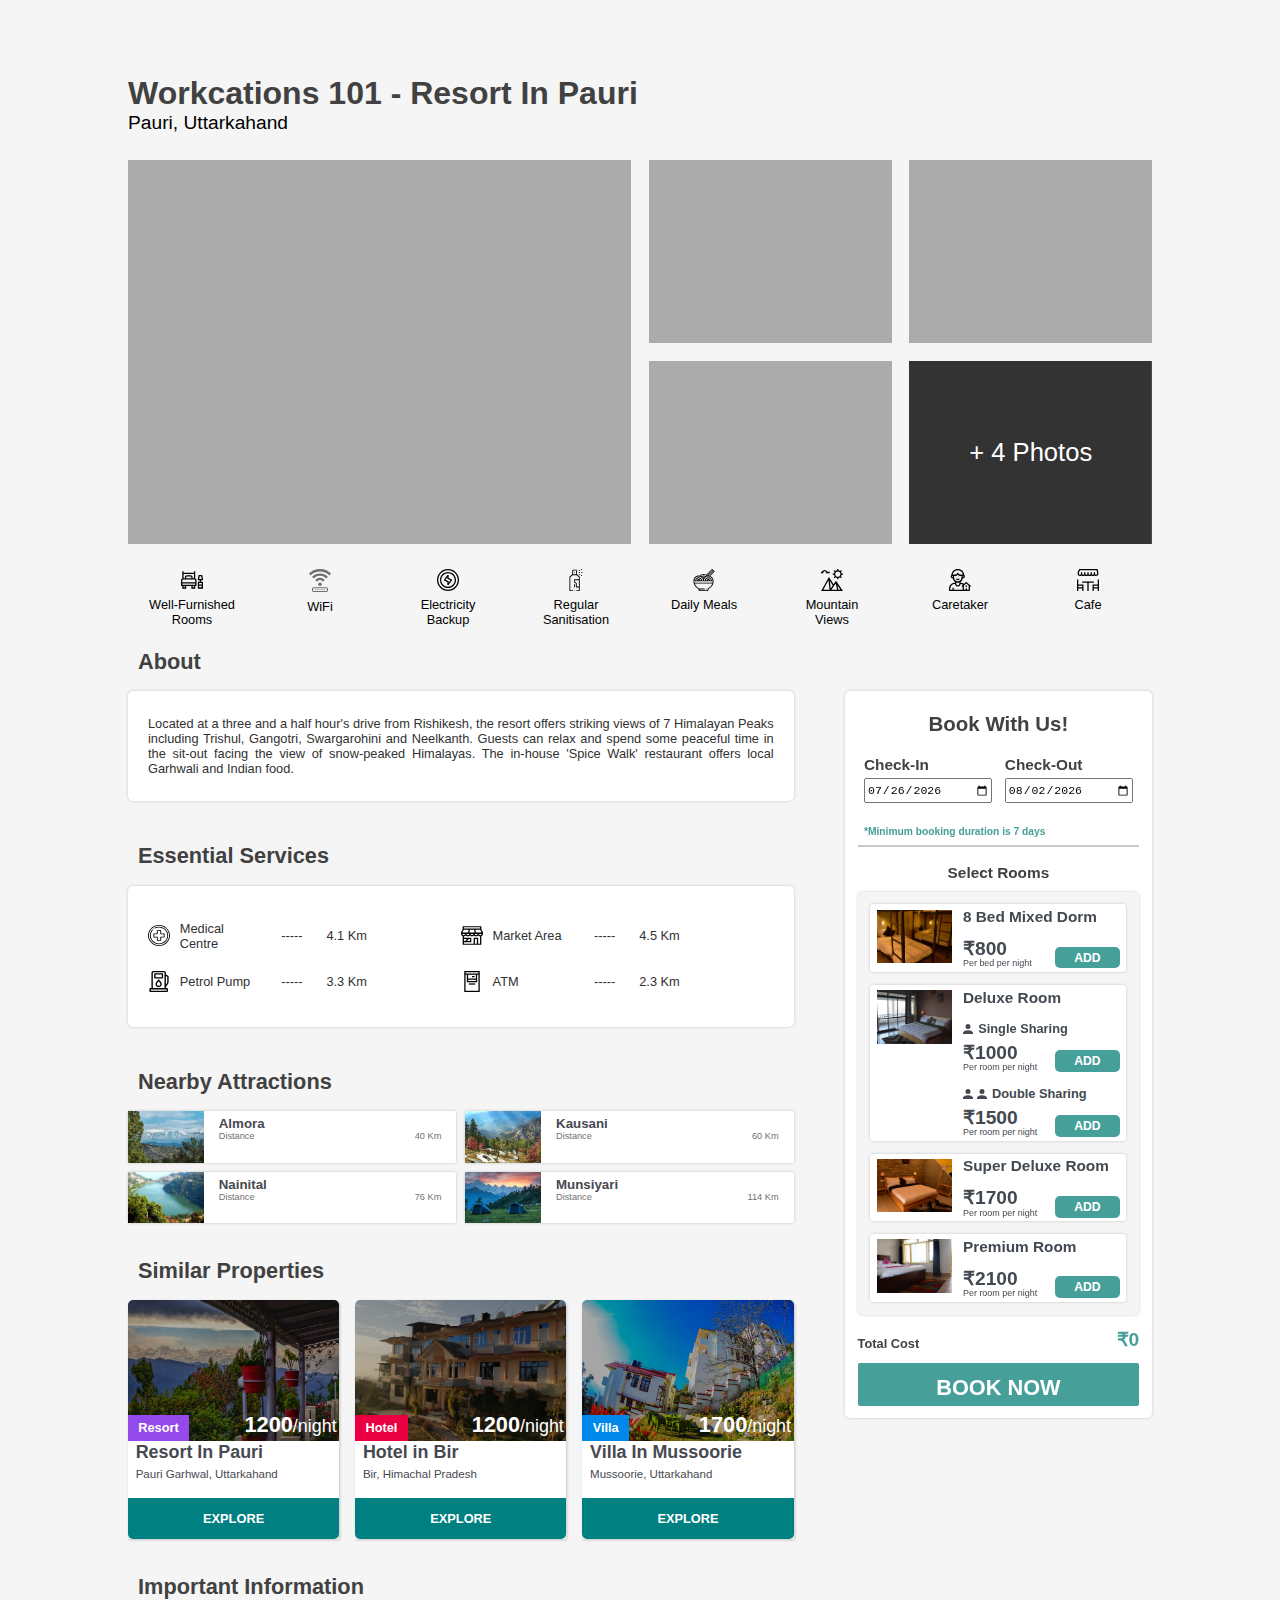
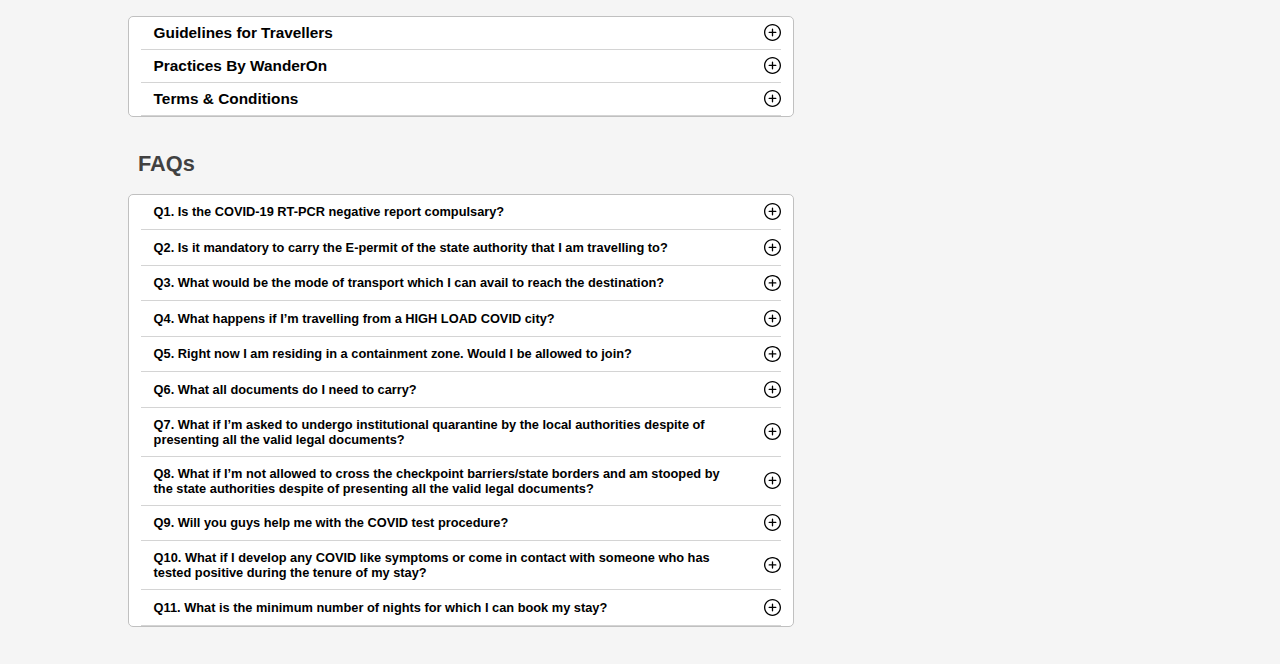
<file: W102.html>
<html lang="en">
<head>
    <meta charset="UTF-8">
    <meta name="viewport" content="width=device-width, initial-scale=1.0">
    <title>Resort in Pauri - Workcations 101</title>
    <link rel="stylesheet" media="screen and (min-width: 900px)" href="W101-desktop.css">
    <link rel="stylesheet" media="screen and (max-width: 900px)" href="W101-mobile.css">
    <script src="W101.js" async></script>
</head>
<body>
    <div class="slideshow-main-container" style="display: none;">
        <div class="slideshow-top-container">
            <div class="cross-box">
                <img src="cross.svg" alt="">
            </div>
            <div class="slideshow-top">
                <span class="slideshow heading">Pictures</span>
                <span class="heading2">Workcations 101 - Resort in Pauri</span>
            </div>
        </div>
        <div class="slideshow-container">
            <div class="slideshow-image" style="background-image: url(&quot;https://www.wanderon.in/workcations/rudra-himalayan-retreat/surrounding-view.jpg&quot;);"></div>
            <div class="slideshow-image" style="background-image: url(&quot;https://www.wanderon.in/workcations/rudra-himalayan-retreat/balcony-view.jpg&quot;);"></div>
            <div class="slideshow-image" style="background-image: url(&quot;https://www.wanderon.in/workcations/rudra-himalayan-retreat/surroundings.jpg&quot;);"></div>
            <div class="slideshow-image" style="background-image: url(&quot;https://www.wanderon.in/workcations/rudra-himalayan-retreat/balcony.jpg&quot;);"></div>
            <div class="slideshow-image" style="background-image: url(&quot;https://www.wanderon.in/workcations/rudra-himalayan-retreat/deluxe-bedroom.jpg&quot;);"></div>
            <div class="slideshow-image" style="background-image: url(&quot;https://www.wanderon.in/workcations/rudra-himalayan-retreat/surrounding-view.jpg&quot;);"></div>
            <div class="slideshow-image" style="background-image: url(&quot;https://www.wanderon.in/workcations/rudra-himalayan-retreat/balcony-view.jpg&quot;);"></div>
            <div class="slideshow-image" style="background-image: url(&quot;https://www.wanderon.in/workcations/rudra-himalayan-retreat/surroundings.jpg&quot;);"></div>
            <div class="slideshow-image" style="background-image: url(&quot;https://www.wanderon.in/workcations/rudra-himalayan-retreat/balcony.jpg&quot;);"></div>
            <div class="slideshow-image" style="background-image: url(&quot;https://www.wanderon.in/workcations/rudra-himalayan-retreat/deluxe-bedroom.jpg&quot;);"></div>
        </div>
    </div>
    <div class="page-container">
        <div class="page-wrapper">
            <div class="page-top-container">
                <div class="inclusions-container">
                    <div class="inclusions-object">
                        <img class="inc-img" src="bed.svg" alt="">
                        <span class="inclusion">Well-Furnished</span>
                        <span class="inclusion">Rooms</span>
                    </div>
                    <div class="inclusions-object">
                        <img class="inc-img" src="wifi.svg" alt="">
                        <span class="inclusion">WiFi</span>
                    </div>
                    <div class="inclusions-object">
                        <img class="inc-img" src="thunder.svg" alt="">
                        <span class="inclusion">Electricity</span>
                        <span class="inclusion">Backup</span>
                    </div>
                    <div class="inclusions-object">
                        <img class="inc-img" src="spray-bottle.svg" alt="">
                        <span class="inclusion">Regular</span>
                        <span class="inclusion">Sanitisation</span>
                    </div>
                    <div class="inclusions-object">
                        <img class="inc-img" src="bowl.svg" alt="">
                        <span class="inclusion">Daily Meals</span>
                    </div>
                    <div class="inclusions-object">
                        <img class="inc-img" src="architecture-and-city.svg" alt="">
                        <span class="inclusion">Mountain</span>
                        <span class="inclusion">Views</span>
                    </div>
                    <div class="inclusions-object">
                        <img class="inc-img" src="owner.svg" alt="">
                        <span class="inclusion">Caretaker</span>
                    </div>
                    <div class="inclusions-object">
                        <img class="inc-img" src="table.svg" alt="">
                        <span class="inclusion">Cafe</span>
                    </div>
                    <div class="inclusions-object">
                        <img class="inc-img" src="valentines-day.svg" alt="">
                        <span class="inclusion">Bar</span>
                    </div>
                    <div class="inclusions-object">
                        <img class="inc-img" src="car-parking.svg" alt="">
                        <span class="inclusion">Parking</span>
                    </div>
                    <div class="inclusions-object">
                        <img class="inc-img" src="reservation.svg" alt="">
                        <span class="inclusion">Room</span>
                        <span class="inclusion">Service</span>
                    </div>
                    <div class="inclusions-object">
                        <img class="inc-img" src="balcony.svg" alt="">
                        <span class="inclusion">Balcony/</span>
                        <span class="inclusion">Terrace</span>
                    </div>
                    <div class="inclusions-object">
                        <img class="inc-img" src="camping.svg" alt="">
                        <span class="inclusion">Bonfire</span>
                        <span class="inclusion">(On Request)</span>
                    </div>
                </div>    
                <div class="gallery-container">
                        <div class="image-wrapper">
                            <div class="main-image"
                                style="background-image: url(&quot;https://www.wanderon.in/workcations/rudra-himalayan-retreat/surrounding-view.jpg&quot;);">
                            </div>
                        </div>
                        <div class="image-wrapper">
                            <div class="main-image"
                                style="background-image: url(&quot;https://www.wanderon.in/workcations/rudra-himalayan-retreat/balcony-view.jpg&quot;);">
                            </div>
                        </div>
                        <div class="image-wrapper">
                            <div class="main-image"
                                style="background-image: url(&quot;https://www.wanderon.in/workcations/rudra-himalayan-retreat/surroundings.jpg&quot;);">
                            </div>
                        </div>
                        <div class="image-wrapper">
                            <div class="main-image"
                                style="background-image: url(&quot;https://www.wanderon.in/workcations/rudra-himalayan-retreat/balcony.jpg&quot;);">
                            </div>
                        </div>
                        <div class="image-wrapper">
                            <div class="main-image"
                                style="background-image: linear-gradient(to right, rgba(0, 0, 0, 0.7), rgba(0, 0, 0, 0.7)), url(&quot;https://www.wanderon.in/workcations/rudra-himalayan-retreat/deluxe-bedroom.jpg&quot;);">
                                + 4 Photos</div>
                        </div>
                </div>
                <div class="page-heading">
                    <div class="property-name-container">
                        <h1 class="property-name">Workcations 101 - Resort in Pauri</h1>
                        <div class="property-location">Pauri, Uttarkahand</div>
                    </div>
                    <!--<div class="label">
                        <span class="hostel">Hostel</span>
                    </div>-->
                </div>
            </div>
            <div class="page-bottom-container">
                <div class="property-details">
                    <div class="section-content about">
                        <h2 class="heading">About</h2>
                        <div class="content">
                            <p>Located at a three and a half hour's drive from Rishikesh, the resort offers striking views of 7 Himalayan Peaks including Trishul, Gangotri, Swargarohini and Neelkanth. Guests can relax and spend some peaceful time in the sit-out facing the view of snow-peaked Himalayas. The in-house 'Spice Walk' restaurant offers local Garhwali and Indian food.</p>
                        </div>
                    </div>
                    <div class="section-content about">
                        <h2 class="heading">Essential Services</h2>
                        <div class="content">
                            <div class="essentials-container">
                                <div class="essentials-content">
                                    <span class="grid-content width50"><img src="medical.svg" alt="Medical Centre">Medical Centre</span>
                                    <p>-----</p>
                                    <p>4.1 Km</p>
                                </div>
                                <div class="essentials-content">
                                    <span class="grid-content width50"><img src="shop.svg" alt="Market Area">Market Area</span>
                                    <p>-----</p>
                                    <p>4.5 Km</p>
                                </div>    
                                <div class="essentials-content">
                                    <span class="grid-content width50"><img src="fuel.svg" alt="Petrol Pump">Petrol Pump</span>
                                    <p>-----</p>
                                    <p>3.3 Km</p>
                                </div>    
                                <div class="essentials-content">
                                    <span class="grid-content width50"><img src="atm.svg" alt="ATM">ATM</span>
                                    <p>-----</p>
                                    <p>2.3 Km</p>
                                </div>        
                            </div>
                        </div>
                    </div>
                    <div class="section-content">
                        <h2 class="heading">Nearby Attractions</h2>
                        <div class="nearby-container">
                            <div class="nearby-items">
                                <div class="nearby-image" style="background-image: url(almora.jpg);"></div>
                                <div class="nearby-text">
                                    <span class="nearby-name">Almora</span>
                                    <div class="nearby-distance">
                                        <p>Distance</p>
                                        <p>40 Km</p>
                                    </div>
                                </div>
                            </div>
                            <div class="nearby-items">
                                <div class="nearby-image" style="background-image: url(kausani.jpeg);"></div>
                                <div class="nearby-text">
                                    <span class="nearby-name">Kausani</span>
                                    <div class="nearby-distance">
                                        <p>Distance</p>
                                        <p>60 Km</p>
                                    </div>
                                </div>
                            </div>
                            <div class="nearby-items">
                                <div class="nearby-image" style="background-image: url(nainital.jpg);"></div>
                                <div class="nearby-text">
                                    <span class="nearby-name">Nainital</span>
                                    <div class="nearby-distance">
                                        <p>Distance</p>
                                        <p>76 Km</p>
                                    </div>
                                </div>
                            </div>
                            <div class="nearby-items">
                                <div class="nearby-image" style="background-image: url(munsiyari.jpg);"></div>
                                <div class="nearby-text">
                                    <span class="nearby-name">Munsiyari</span>
                                    <div class="nearby-distance">
                                        <p>Distance</p>
                                        <p>114 Km</p>
                                    </div>
                                </div>
                            </div>
                        </div>
                    </div>
                    <div class="section-content">                  
                        <h2 class="heading">Similar Properties</h2>
                        <div class="carousel-container">
                            <div class="carousel-wrapper">
                                <div class="carousel-object">
                                    <div class="carousel-object-img" style="background-image: url(MumukshuResorts-Property2.jpg);">
                                        <div class="opacity">
                                            <span class="carousel-tag resort">Resort</span>
                                            <span class="carousel-price">1200<span class="night">/night</span></span>
                                        </div>
                                    </div>
                                    <div class="carousel-object-Details">
                                        <span class="carousel-name">Resort In Pauri</span>
                                        <span class="carousel-location">Pauri Garhwal, Uttarkahand</span>
                                    </div>
                                    <div class="carousel-btn">
                                        <span>EXPLORE</span>
                                    </div>
                                </div>
                            </div>
                            <div class="carousel-wrapper">
                                <div class="carousel-object">
                                    <div class="carousel-object-img" style="background-image: url(HotelSkyDiver-Property7.jpg);">
                                        <div class="opacity">
                                            <span class="carousel-tag hotel">Hotel</span>
                                            <span class="carousel-price">1200<span class="night">/night</span></span>
                                        </div>
                                    </div>
                                    <div class="carousel-object-Details">
                                        <span class="carousel-name">Hotel in Bir</span>
                                        <span class="carousel-location">Bir, Himachal Pradesh</span>
                                    </div>
                                    <div class="carousel-btn">
                                        <span>EXPLORE</span>
                                    </div>
                                </div>
                            </div>
                            <div class="carousel-wrapper">
                                <div class="carousel-object">
                                    <div class="carousel-object-img" style="background-image: url(AHouseInTheHills-Property13.jpg);">
                                        <div class="opacity">
                                            <span class="carousel-tag villa">Villa</span>
                                            <span class="carousel-price">1700<span class="night">/night</span></span>
                                        </div>
                                    </div>
                                    <div class="carousel-object-Details">
                                        <span class="carousel-name">Villa In Mussoorie</span>
                                        <span class="carousel-location">Mussoorie, Uttarkahand</span>
                                    </div>
                                    <div class="carousel-btn">
                                        <span>EXPLORE</span>
                                    </div>
                                </div>
                            </div>
                        </div>
                    </div>
                    <div class="section-content">
                        <h2 class="heading">Important Information</h2>
                        <div class="info-container">
                            <div class="info-object">
                                <div class="section info-head">
                                    <span class="info-name">Guidelines for Travellers</span>
                                    <img class="info-arrow open open-info" src="plus.svg" alt="" style="display: block;">
                                    <img class="info-arrow close close-info" src="minus.svg" alt="" style="display: none;">
                                </div>
                                <div class="info-details" style="font-size: 0vw; transition-property: height; height: 0em;" id="15em">
                                    <p>1. Mandatory to carry ICMR approved COVID-19 RT-PCR negative report.</p>
                                    <p>2. Carry the hard copy of E-permit of the concerned state to which you are travelling.</p>
                                    <p>3. You would be asked to undergo 14-days quarantine period in hotel room on your arrival.</p>
                                    <p>4. Carry a valid Govt Id along with your address proof( Passport, Aadhar card, Driving Liscence, Voter ID or any other valid ID).</p>
                                    <p>5. Download Aarogya Setu application on your mobile device.</p>
                                    <p>6. Carry hand sanitizer, N-95 mask and hand gloves.</p>
                                    <p>7. We recommend you to travel with a PPE kit.</p>
                                </div>
                            </div>
                            <div class="info-object">
                                <div class="section info-head">
                                    <span class="info-name">Practices By WanderOn</span>
                                    <img class="info-arrow open open-info" src="plus.svg" alt="" style="display: block;">
                                    <img class="info-arrow close close-info" src="minus.svg" alt="" style="display: none;">
                                </div>
                                <div class="info-details" style="font-size: 0vw; transition-property: height; height: 0em;" id="15em">
                                    <p>1. All the properties would be following the SOPs and guidelines as dictated by WHO to ensure a safe and hygienic stay.</p>
                                    <p>2. Contactless Check-In.</p>
                                    <p>3. Regular sanitization of the property covering all the touch-points and common areas.</p>
                                    <p>4. Your room/dorm would be sanitized twice a week.</p>
                                    <p>5. During the set period of quarantine, food would be served inside your room in disposables/personal utensils.</p>
                                    <p>6. As you won’t be allowed to step out of the property premises during the quarantine period, all your requirements would be assisted by the team.</p>
                                </div>
                            </div>
                            <div class="info-object">
                                <div class="section info-head">
                                    <span class="info-name">Terms & Conditions</span>
                                    <img class="info-arrow open open-info" src="plus.svg" alt="" style="display: block;">
                                    <img class="info-arrow close close-info" src="minus.svg" alt="" style="display: none;">
                                </div>
                                <div class="info-details" style="font-size: 0vw; transition-property: height; height: 0em;" id="15em">
                                    <p>1. We expect you to strictly adhere to the above guidelines for your own safety and for the safety of others.</p>
                                    <p>2. Submission of fake COVID-19 RT-PCR negative report or fake E-permit might result in legal action being taken under the NATIONAL DISASTER MANAGEMENT ACT and the company won’t bear any responsibility for the same.</p>
                                    <p>3. Please follow this link to check out all the authorised ICMR approved private and government labs in Delhi-NCR.</p>
                                </div>
                            </div>
                        </div>
                    </div>
                    <div class="section-content">
                        <h2 class="heading">FAQs</h2>
                        <div class="info-container">
                            <div class="info-object">
                                <div class="section faq-head">
                                    <span class="info-name">Q1. Is the COVID-19 RT-PCR negative report compulsary?</span>
                                    <img class="info-arrow open open-faq" src="plus.svg" alt="" style="display: block;">
                                    <img class="info-arrow close close-faq" src="minus.svg" alt="" style="display: none;">
                                </div>
                                <div class="info-details" style="font-size: 0vw; transition-property: height; height: 0em;" id="4em">
                                    <p>Yes, it is mandatory to carry a hard copy of negative COVID-19 RT-PCR test report, tested within 72hrs for crossing the state borders.</p>
                                </div>
                            </div>
                            <div class="info-object">
                                <div class="section faq-head">
                                    <span class="info-name">Q2. Is it mandatory to carry the E-permit of the state authority that I am travelling to?</span>
                                    <img class="info-arrow open open-faq" src="plus.svg" alt="" style="display: block;">
                                    <img class="info-arrow close close-faq" src="minus.svg" alt="" style="display: none;">
                                </div>
                                <div class="info-details" style="font-size: 0vw; transition-property: height; height: 0em;" id="5em">
                                    <p>Yes, it is absolutely necessary that you carry the approved E-permit of the state authority that you are travelling to.</p>
                                </div>
                            </div>
                            <div class="info-object">
                                <div class="section faq-head">
                                    <span class="info-name">Q3. What would be the mode of transport which I can avail to reach the destination?</span>
                                    <img class="info-arrow open open-faq" src="plus.svg" alt="" style="display: block;">
                                    <img class="info-arrow close close-faq" src="minus.svg" alt="" style="display: none;">
                                </div>
                                <div class="info-details" style="font-size: 0vw; transition-property: height; height: 0em;" id="5em">
                                    <p>It would be highly recommended that you come by your own vehicle. However, we can assist you with a fully sanitised taxi service from the desired pick-up point to the property location and back.</p>
                                </div>
                            </div>
                            <div class="info-object">
                                <div class="section faq-head">
                                    <span class="info-name">Q4. What happens if I’m travelling from a HIGH LOAD COVID city?</span>
                                    <img class="info-arrow open open-faq" src="plus.svg" alt="" style="display: block;">
                                    <img class="info-arrow close close-faq" src="minus.svg" alt="" style="display: none;">
                                </div>
                                <div class="info-details" style="font-size: 0vw; transition-property: height; height: 0em;" id="5em">
                                    <p>Yes, you can surely travel under the proper guidelines as stated by the government. However, you may be asked to undergo institutional quarantine by the state authorities.</p>
                                </div>
                            </div>
                            <div class="info-object">
                                <div class="section faq-head">
                                    <span class="info-name">Q5. Right now I am residing in a containment zone. Would I be allowed to join?</span>
                                    <img class="info-arrow open open-faq" src="plus.svg" alt="" style="display: block;">
                                    <img class="info-arrow close close-faq" src="minus.svg" alt="" style="display: none;">
                                </div>
                                <div class="info-details" style="font-size: 0vw; transition-property: height; height: 0em;" id="4em">
                                    <p>No, if you’re currently based out of a containment zone, you won’t be allowed to onboard with us.</p>
                                </div>
                            </div>
                            <div class="info-object">
                                <div class="section faq-head">
                                    <span class="info-name">Q6. What all documents do I need to carry?</span>
                                    <img class="info-arrow open open-faq" src="plus.svg" alt="" style="display: block;">
                                    <img class="info-arrow close close-faq" src="minus.svg" alt="" style="display: none;">
                                </div>
                                <div class="info-details" style="font-size: 0vw; transition-property: height; height: 0em;" id="5em">
                                    <p>We insist you to carry hard copies of ICMR approved COVID RT-PCR negative test report, the E-permit pass for the state you’re travelling to, original address proof and govt. issued ID proof.</p>
                                </div>
                            </div>
                            <div class="info-object">
                                <div class="section faq-head">
                                    <span class="info-name">Q7. What if I’m asked to undergo institutional quarantine by the local authorities despite of presenting all the valid legal documents?</span>
                                    <img class="info-arrow open open-faq" src="plus.svg" alt="" style="display: block;">
                                    <img class="info-arrow close close-faq" src="minus.svg" alt="" style="display: none;">
                                </div>
                                <div class="info-details" style="font-size: 0vw; transition-property: height; height: 0em;" id="12em">
                                    <p>While coming to the destination, if you’re asked to undergo institutional quarantine and are only able to check in to the property post that, you’ll have two different choices as far as the booking is concerned:</p>
	                                <p>1. Get through the set period of institutional quarantine and only pay for the time period you actually spend in the property. The overall amount would be adjusted accordingly with no extra charges.</p>
	                                <p>2. You have the option of cancelling the booking and go back to your home address. In this scenario, full refund would be provided from our end.</p>
                                </div>
                            </div>
                            <div class="info-object">
                                <div class="section faq-head">
                                    <span class="info-name">Q8. What if I’m not allowed to cross the checkpoint barriers/state borders and am stooped by the state authorities despite of presenting all the valid legal documents?</span>
                                    <img class="info-arrow open open-faq" src="plus.svg" alt="" style="display: block;">
                                    <img class="info-arrow close close-faq" src="minus.svg" alt="" style="display: none;">
                                </div>
                                <div class="info-details" style="font-size: 0vw; transition-property: height; height: 0em;" id="5em">
                                    <p>If at all this situation arises, you’ll have to head back to your home address and full refund would be provided in this situation.</p>
                                </div>
                            </div>
                            <div class="info-object">
                                <div class="section faq-head">
                                    <span class="info-name">Q9. Will you guys help me with the COVID test procedure?</span>
                                    <img class="info-arrow open open-faq" src="plus.svg" alt="" style="display: block;">
                                    <img class="info-arrow close close-faq" src="minus.svg" alt="" style="display: none;">
                                </div>
                                <div class="info-details" style="font-size: 0vw; transition-property: height; height: 0em;" id="6em">
                                    <p>Though we highly recommend you to get prescription from your family doctor and then undergo the test, but in case you seek our assistance, we can help you to get the RT-PCR COVID test from an ICMR approved laboratory at a service fees of Rs. 300.</p>
                                </div>
                            </div>
                            <div class="info-object">
                                <div class="section faq-head">
                                    <span class="info-name">Q10. What if I develop any COVID like symptoms or come in contact with someone who has tested positive during the tenure of my stay?</span>
                                    <img class="info-arrow open open-faq" src="plus.svg" alt="" style="display: block;">
                                    <img class="info-arrow close close-faq" src="minus.svg" alt="" style="display: none;">
                                </div>
                                <div class="info-details" style="font-size: 0vw; transition-property: height; height: 0em;" id="10em">
                                    <p>We highly recommend you to get tested at the nearest COVID test lab and follow the government guidelines.</p>
                                    <p>If tested positive, you’ll have to undergo institutional quarantine and have to follow all the government regulations and guidelines.</p>
                                    <p>If tested negative, you can continue your stay at the property with a little more precautional measures.</p>
                                </div>
                            </div>
                            <div class="info-object">
                                <div class="section faq-head">
                                    <span class="info-name">Q11. What is the minimum number of nights for which I can book my stay?</span>
                                    <img class="info-arrow open open-faq" src="plus.svg" alt="" style="display: block;">
                                    <img class="info-arrow close close-faq" src="minus.svg" alt="" style="display: none;">
                                </div>
                                <div class="info-details" style="font-size: 0vw; transition-property: height; height: 0em;" id="6em">
                                    <p>We recommend you to book for more than 7 nights as a part of your accommodation with us. This is to minimise the overall influx of people entering and exiting state borders in short intervals.</p>
                                </div>
                            </div>
                        </div>
                    </div>
                </div>
                <div class="proeprty-rooms-container">
                    <div class="property-rooms">
                        <div class="property-flex-container">
                            <div class="property-rooms-top">
                                <h2 class="booking-head"> Book With Us!</h2>
                                <div class="cin-cout-container">
                                    <div class="cin-cout-wrapper">
                                        <label><span class="heading2">Check-In</span></label>
                                        <input type="date"  id="cinDate" required="Required" name="cinDate"/>
                                    </div>
                                    <div class="cin-cout-wrapper">
                                        <label><span class="heading2">Check-Out</span></label>
                                        <input type="date"  id="coutDate" required="Required" name="coutDate"/>
                                    </div>
                                </div>
                                <span class="min-stay">*Minimum booking duration is 7 days</span>
                                <div class="line"></div>
                            </div>    
                            <span class="heading2">Select Rooms</span>
                            <div class="rooms-container">
                                <div class="rooms-card">
                                    <div class="rooms-image" style="background-image: url(RudraHimalayanRetreat-DormRoom2.jpg);">
                                    </div>
                                    <div class="rooms-details">
                                        <span class="room-category ml">8 Bed Mixed Dorm</span>
                                        <div class="room-qty-container">
                                            <div class="room-price-container">
                                                <span class="room-price ml">₹800</span>
                                                <span class="pupn ml">Per bed per night</span>
                                            </div>
                                            <div class="room-qty">
                                                <div class="select-btn" style="display: flex;">
                                                    <span class="select-btn-object">ADD</span>
                                                </div>
                                                <div class="select1-btn" style="display: none;">
                                                    <div class="plusminus">
                                                        <div class="number-btn minus">
                                                            <span>&minus;</span>
                                                        </div>
                                                        <input class="productQty" type="number" id="productQty" value="0" min="1" max="10" readonly>
                                                        <div class="number-btn plus">
                                                            <span>&plus;</span>
                                                        </div>
                                                    </div>
                                                </div>
                                            </div> 
                                        </div>
                                    </div>
                                </div>
                                <div class="rooms-card">
                                    <div class="rooms-image" style="background-image: url(RudraHimalayanRetreat-DeluxeRoom4.jpg);">
                                    </div>
                                    <div class="rooms-details">
                                        <span class="room-category ml">Deluxe Room</span>
                                        <div class="room-subcategory">
                                            <div class="room-sharing ml"> 
                                                <img class="person-icon" src="person.svg">
                                                <span class="ml">Single Sharing</span>
                                            </div>
                                            <div class="room-qty-container">
                                                <div class="room-price-container">
                                                    <span class="room-price ml">₹1000</span>
                                                    <span class="pupn ml">Per room per night</span>
                                                </div>
                                                <div class="room-qty">
                                                    <div class="select-btn" style="display: flex;">
                                                        <span class="select-btn-object">ADD</span>
                                                    </div>
                                                    <div class="select1-btn" style="display: none;">
                                                        <div class="plusminus">
                                                            <div class="number-btn minus">
                                                                <span>&minus;</span>
                                                            </div>
                                                            <input class="productQty" type="number" id="productQty" value="0" min="1" max="10" readonly>
                                                            <div class="number-btn plus">
                                                                <span>&plus;</span>
                                                            </div>
                                                        </div>
                                                    </div>
                                                </div>
                                            </div>
                                        </div>
                                        <div class="room-subcategory">
                                            <div class="room-sharing ml"> 
                                                <img class="person-icon" src="person.svg" col>
                                                <span>&nbsp;</span>
                                                <img class="person-icon" src="person.svg">
                                                <span class="ml">Double Sharing</span>
                                            </div>
                                            <div class="room-qty-container">
                                                <div class="room-price-container">
                                                    <span class="room-price ml">₹1500</span>
                                                    <span class="pupn ml">Per room per night</span>
                                                </div>
                                                <div class="room-qty">
                                                    <div class="select-btn" style="display: flex;">
                                                        <span class="select-btn-object">ADD</span>
                                                    </div>
                                                    <div class="select1-btn" style="display: none;">
                                                        <div class="plusminus">
                                                            <div class="number-btn minus">
                                                                <span>&minus;</span>
                                                            </div>
                                                            <input class="productQty" type="number" id="productQty" value="0" min="1" max="10" readonly>
                                                            <div class="number-btn plus">
                                                                <span>&plus;</span>
                                                            </div>
                                                        </div>
                                                    </div>
                                                </div>
                                            </div>
                                        </div>
                                    </div>
                                </div>
                                <div class="rooms-card">
                                    <div class="rooms-image" style="background-image: url(RudraHimalayanRetreat-DeluxeRoom1.jpg);">
                                    </div>
                                    <div class="rooms-details">
                                        <span class="room-category ml">Super Deluxe Room</span>
                                        <div class="room-qty-container">
                                            <div class="room-price-container">
                                                <span class="room-price ml">₹1700</span>
                                                <span class="pupn ml">Per room per night</span>
                                            </div>
                                            <div class="room-qty">
                                                <div class="select-btn" style="display: flex;">
                                                    <span class="select-btn-object">ADD</span>
                                                </div>
                                                <div class="select1-btn" style="display: none;">
                                                    <div class="plusminus">
                                                        <div class="number-btn minus">
                                                            <span>&minus;</span>
                                                        </div>
                                                        <input class="productQty" type="number" id="productQty" value="0" min="1" max="10" readonly>
                                                        <div class="number-btn plus">
                                                            <span>&plus;</span>
                                                        </div>
                                                    </div>
                                                </div>
                                            </div>
                                        </div>
                                    </div>
                                </div>
                                <div class="rooms-card">
                                    <div class="rooms-image" style="background-image: url(RudraHimalayanRetreat-DeluxeRoom7.jpg);">
                                    </div>
                                    <div class="rooms-details">
                                        <span class="room-category ml">Premium Room</span>
                                        <div class="room-qty-container">
                                            <div class="room-price-container">
                                                <span class="room-price ml">₹2100</span>
                                                <span class="pupn ml">Per room per night</span>
                                            </div>
                                            <div class="room-qty">
                                                <div class="select-btn" style="display: flex;">
                                                    <span class="select-btn-object">ADD</span>
                                                </div>
                                                <div class="select1-btn" style="display: none;">
                                                    <div class="plusminus">
                                                        <div class="number-btn minus">
                                                            <span>&minus;</span>
                                                        </div>
                                                        <input class="productQty" type="number" id="productQty" value="0" min="1" max="10" readonly>
                                                        <div class="number-btn plus">
                                                            <span>&plus;</span>
                                                        </div>
                                                    </div>
                                                </div>
                                            </div>
                                        </div>
                                    </div>
                                </div>
                            </div>
                            <div class="billing-container">
                            <div class="costing-container">
                                <span class="costing-text">Total Cost</span>
                                <span class="costing-value">₹0</span>
                            </div>
                            <div class="payment-btn">
                                <span class="heading">BOOK NOW</span>
                            </div>
                            </div>
                        </div>
                    </div>
                </div>
            </div>
        </div>
    </div>
</body>
</html>
</file>
<file: W101-desktop.css>
html {
  scroll-behavior: smooth;
}

body {
  margin: 0;
  font-family: "Open Sans", sans-serif;
  font-size: 1vw;
  top: 0px;
  left: 0px;
  background: #f5f5f5 0% 0% no-repeat padding-box;
  opacity: 1;
}

code {
  font-family: source-code-pro, Menlo, Monaco, Consolas, "Courier New",
    monospace;
}

* {
  box-sizing: border-box;
}

a {
  text-decoration: none;
}

.header {
  width: 100vw;
  background-color: white;
  height: 50px;
  box-shadow: 0px 0px 3px rgba(0, 0, 0, 0.2);
  display: grid;
  grid-template-columns: 1fr 2fr 6fr 1fr;
  grid-template-areas: ". logo menu .";
}

.header_logo {
  height: 50px;
  width: 100%;
  grid-area: logo;
  display: flex;
  align-items: center;
}

.header_logo img {
  height: 100%;
  width: auto;
}

.header_menu {
  grid-area: menu;
  height: 50px;
  width: 100%;
  display: flex;
  align-items: center;
  justify-content: flex-end;
}

.header_menu_option {
  margin-left: 35px;
  font-weight: 600;
  text-transform: uppercase;
  color: black;
}

@media only screen and (max-width: 1060px) {
  .header_menu_option {
    font-size: 0.8em;
  }
}

.hamburger {
  position: fixed;
  right: -100vw;
  display: none;
}

.menu {
  background-color: transparent;
  border: none;
  cursor: pointer;
  display: flex;
  padding: 0;
}
.line {
  fill: none;
  stroke: black;
  stroke-width: 6;
  transition: stroke-dasharray 600ms cubic-bezier(0.4, 0, 0.2, 1),
    stroke-dashoffset 600ms cubic-bezier(0.4, 0, 0.2, 1);
}
.line1 {
  stroke-dasharray: 60 207;
  stroke-width: 6;
}
.line2 {
  stroke-dasharray: 60 60;
  stroke-width: 6;
}
.line3 {
  stroke-dasharray: 60 207;
  stroke-width: 6;
}
.opened .line1 {
  stroke-dasharray: 90 207;
  stroke-dashoffset: -134;
  stroke-width: 6;
}
.opened .line2 {
  stroke-dasharray: 1 60;
  stroke-dashoffset: -30;
  stroke-width: 6;
}
.opened .line3 {
  stroke-dasharray: 90 207;
  stroke-dashoffset: -134;
  stroke-width: 6;
}

.homestay {
  background-color: orangered;
}

.hostel {
  background-color: #03ff8b;
}

.hotel {
  background-color: #ea0042;
}

.resort {
  background-color: #9449ea;
}

.villa {
  background-color: #0089ea;
}

.slideshow-main-container {
  width: 100%;
}

.slideshow-top-container {
  position: sticky;
  top: 0px;
  height: 5vw;
  display: flex;
  flex-direction: row-reverse;
  align-items: center;
  justify-content: space-between;
  background-color: white;
  border-bottom: solid 2px silver;
}

.cross-box {
  width: 10vw;
  height: 100%;
  padding: 2vw;
  display: flex;
  justify-content: center;
  align-items: center;
}

.slideshow-top {
  display: flex;
  flex-direction: column;
  align-items: flex-start;
  padding-left: 5vw;
}

.cross-box img {
  width: 2vw;
  margin-right: 3vw;
}

.slideshow-top span {
  line-height: 2vw;
}

.slideshow-container {
  display: flex;
  flex-direction: column;
  align-items: center;
}

.slideshow-image {
  width: 90vw;
  height: 50vw;
  margin-top: 5vw;
  border: solid 2px grey;
  background-size: cover;
  background-position: center center;
  background-repeat: no-repeat;
}

.page-container {
  width: 100%;
  margin: 50px 0px 0px;
}

.page-wrapper {
  width: 100%;
  margin: 0px;
  padding: 25px 10vw;
}

.page-top-container {
  display: flex;
  flex-direction: column-reverse;
}

.property-name-container {
  display: flex;
  flex-direction: column;
}

.property-name {
  font-weight: 700;
  font-size: 2.5vw;
  color: #414141;
  display: flex;
  align-items: flex-start;
  text-transform: capitalize;
  padding: 0px;
  margin: 0px;
}

.label {
  margin-top: 1vw;
}

.label span {
  flex: none;
  color: white;
  font-size: 1vw;
  font-weight: 400;
  padding: 0.5vw 2vw;
  border-radius: 5px;
}

.property-location {
  font-size: 1.5vw;
  padding: 0px;
  margin: 0px;
}

.heading {
  color: #414141;
  font-weight: 600;
  font-size: 1.7vw;
  line-height: 1.8vw;
  margin-top: 0.5vw;
}

.gallery-container {
  height: 15em;
  display: grid;
  grid-template-columns: 1fr 1fr 1fr 1fr;
  grid-template-rows: 1fr 1fr;
  font-size: 2em;
  margin: 1em 0px;
  gap: 0.7em;
}

.gallery-container div:first-child {
  grid-area: 1 / 1 / span 2 / span 2;
}

.gallery-container div:last-child {
  display: flex;
  -webkit-box-pack: center;
  justify-content: center;
  -webkit-box-align: center;
  align-items: center;
  color: white;
}

.image-wrapper {
  width: 100%;
  height: 100%;
  background-color: rgba(0, 0, 0, 0.3);
  overflow: hidden;
}

.main-image {
  width: 100%;
  height: 100%;
  background-size: cover;
  cursor: pointer;
  background-position: center center;
  background-repeat: no-repeat;
  transition: all 6s ease-in-out 0s;
}

.inclusions-container {
  display: flex;
  flex-direction: row;
  align-items: flex-start;
  width: 80vw;
  overflow: scroll;
}

.inclusions-container::-webkit-scrollbar {
  display: none;
}

.inclusions-object {
  width: 10vw;
  flex: none;
  display: flex;
  flex-direction: column;
  align-items: center;
}

.inc-img {
  width: 1.7vw;
  padding-bottom: 0.5vw;
}

.page-bottom-container {
  display: flex;
  flex-direction: row;
  justify-content: space-between;
}

.property-details {
  width: 52vw;
  display: flex;
  flex-direction: column;
  justify-content: space-around;
}

.section-content h2 {
  margin-top: 1.8vw;
  padding: 0px 10px;
}

.content {
  background-color: white;
  box-shadow: rgba(0, 0, 0, 0.2) 0px 0px 3px;
  color: rgb(49, 49, 49);
  font-size: 1em;
  border-radius: 5px;
  padding: 25px 20px;
  margin-bottom: 20px;
}

.facilities-container {
  display: grid;
  grid-template-columns: 1fr 1fr 1fr;
}

.essentials-container {
  display: grid;
  grid-template-columns: 1fr 1fr;
}

.grid-content {
  display: flex;
  -webkit-box-align: center;
  align-items: center;
  margin: 10px 0px;
}

.width50 {
  width: 50%;
}

.grid-content img {
  height: 1.7vw;
  margin-right: 10px;
}

.section-content p {
  text-align: justify;
  margin: 0px;
  padding: 0px;
}

.essentials-content {
  width: 70%;
  display: flex;
  flex-direction: row;
  justify-content: space-between;
  align-items: center;
}

.nearby-container {
  display: grid;
  grid-template-columns: 1fr 1fr;
  gap: 0.7vw;
  margin-bottom: 1vw;
}

.nearby-image {
  height: 4vw;
  width: 30%;
  background-size: cover;
  background-position: center center;
  background-repeat: no-repeat;
  overflow: hidden;
}

.nearby-items {
  width: 100%;
  display: flex;
  flex-direction: row;
  border-radius: 2px;
  background-color: white;
  box-shadow: rgba(0, 0, 0, 0.2) 0px 0px 3px;
  color: rgb(112, 112, 112);
  font-size: 0.8em;
}

.nearby-text {
  width: 100%;
  display: flex;
  flex-direction: column;
}

.nearby-name {
  color: #474950;
  font-size: 1.3em;
  font-weight: bold;
  margin: 5px 0px 0px 15px;
}

.nearby-distance {
  display: flex;
  flex-direction: row;
  justify-content: space-between;
}

.nearby-distance p {
  padding: 0px 15px;
  font-size: 0.9em;
}

.carousel-container {
  display: flex;
  flex-direction: row;
  align-items: center;
  justify-content: space-between;
  margin-bottom: 1vw;
}

.carousel-object {
  display: flex;
  flex-direction: column;
  align-items: center;
  border-top-left-radius: 5px;
  border-top-right-radius: 5px;
  box-shadow: rgba(0, 0, 0, 0.2) 1px 1px 3px;
}

.carousel-object-img {
  width: 16.5vw;
  height: 11vw;
  overflow: hidden;
  background-position: center;
  background-repeat: no-repeat;
  background-size: cover;
  border-top-left-radius: 5px;
  border-top-right-radius: 5px;
  background-color: rgba(0, 0, 0, 0.2);
}

.opacity {
  width: 16.5vw;
  height: 11vw;
  display: flex;
  flex-direction: row;
  align-items: flex-end;
  justify-content: space-between;
  border-top-left-radius: 5px;
  border-top-right-radius: 5px;
  background-color: rgba(0, 0, 0, 0.3);
}

.opacity .carousel-price {
  color: white;
  font-size: 1.7vw;
  font-weight: 600;
  padding: 0.2vw;
}

.opacity .night {
  color: white;
  font-size: 1.4vw;
  font-weight: 100;
}

.carousel-tag {
  color: white;
  font-size: 1vw;
  font-weight: 600;
  padding: 0.4vw 0.8vw;
}

.carousel-object-details {
  width: 100%;
  height: 4.5vw;
  padding-left: 0.6vw;
  display: flex;
  flex-direction: column;
  align-items: flex-start;
  background-color: white;
}

.carousel-name {
  font-size: 1.4vw;
  font-weight: 600;
  color: #474950;
  margin: 0.1vw 0vw;
}

.carousel-location {
  font-size: 0.9vw;
  font-weight: 400;
  color: #474950;
  margin: 0.3vw 0vw;
}

.carousel-btn {
  width: 100%;
  display: flex;
  align-content: center;
  justify-content: center;
  font-size: 1vw;
  font-weight: 600;
  padding: 1vw 0vw;
  background-color: teal;
  color: white;
  border-bottom-left-radius: 5px;
  border-bottom-right-radius: 5px;
}

.info-container {
  display: flex;
  flex-direction: column;
  align-items: center;
  background-color: white;
  border: solid 1px silver;
  border-radius: 5px;
  margin-bottom: 1vw;
}

.info-head {
  width: 100%;
  font-size: 1.2vw;
  line-height: 2.5vw;
  padding-left: 1vw;
  font-weight: 600;
  border-bottom: 1px solid #d4d4d4;
  display: flex;
  flex-direction: row;
  justify-content: space-between;
  align-items: center;
}

.info-object {
  width: 50vw;
  display: flex;
  flex-direction: column;
  align-items: flex-start;
}

.info-arrow {
  height: 1.3vw;
  padding-left: 2vw;
}

.info-details {
  overflow: hidden;
  transition: all 0.2s;
}

.faq-head {
  width: 100%;
  font-size: 1vw;
  padding: 0.7vw 0vw 0.7vw 1vw;
  font-weight: 600;
  border-bottom: 1px solid #d4d4d4;
  display: flex;
  flex-direction: row;
  justify-content: space-between;
  align-items: center;
}

.property-rooms-container {
  position: sticky;
  top: 0px;
  max-height: 95vh;
  width: 24vw;
  margin-top: 5vw;
  box-shadow: rgba(0, 0, 0, 0.2) 0px 0px 3px;
  border-radius: 5px;
}

.property-rooms {
  position: sticky;
  top: 0px;
  max-height: 100%;
  z-index: 0;
  width: 24vw;
  margin-top: 5vw;
  box-shadow: rgba(0, 0, 0, 0.2) 0px 0px 3px;
  border-radius: 5px;
  background-color: white;
  display: flex;
  flex-direction: column;
  align-items: center;
}

.property-rooms-top {
  display: flex;
  flex-direction: column;
  align-items: center;
}

.booking-head {
  font-size: 1.6vw;
  color: rgb(65 65 65);
  line-height: 2vw;
  margin: 1.5vw 0vw;
}

.cin-cout-container {
  height: 3.5vw;
  width: 100%;
  margin-bottom: 1.5vw;
  display: flex;
  flex-direction: row;
  justify-content: space-between;
  align-items: center;
}

.cin-cout-wrapper {
  display: flex;
  flex-direction: column;
  justify-content: space-around;
  margin: 0.5vw 0.5vw;
  font-size: 1vw;
  line-height: 2vw;
}

.cin-cout-wrapper input {
  width: 10vw;
  height: 2vw;
  font-size: 0.9vw;
}

.min-stay {
  align-self: flex-start;
  font-size: 0.8vw;
  margin-left: 0.5vw;
  color: #479e9a;
  font-weight: 600;
  line-height: 2vw;
}

.heading2 {
  font-size: 1.2vw;
  font-weight: bold;
  color: #414141;
  line-height: 2vw;
  margin-bottom: 0.5vw;
}

.property-flex-container {
  display: flex;
  flex-direction: column;
  align-items: center;
  justify-content: space-evenly;
}

.rooms-container {
  max-height: 50vh;
  width: 22vw;
  background-color: #f5f5f5;
  box-shadow: rgba(0, 0, 0, 0.2) 0px 0px 3px;
  border-radius: 5px;
  display: flex;
  flex-direction: column;
  align-items: center;
  overflow: scroll;
  padding-bottom: 1vw;
}

.rooms-card {
  width: 20vw;
  margin-top: 1vw;
  background-color: white;
  box-shadow: rgba(0, 0, 0, 0.2) 0px 0px 3px;
  border-radius: 3px;
  display: flex;
  flex-direction: row;
  align-items: flex-start;
  justify-content: space-between;
}

.rooms-image {
  height: 4.2vw;
  width: 6vw;
  margin: 0.4vw 0vw 0.4vw 0.5vw;
  overflow: hidden;
  background-position: center;
  background-repeat: no-repeat;
  background-size: cover;
}

.rooms-details {
  width: 13vw;
  min-height: 4.7vw;
  margin: 0.3vw 0.5vw;
  display: flex;
  flex-direction: column;
  justify-content: space-between;
  color: #424950;
}

.room-category {
  font-size: 1.2vw;
  font-weight: 600;
}

.room-subcategory {
  background-color: white;
  margin-top: 0.6vw;
}

.room-sharing {
  height: 2.2vw;
  display: flex;
  flex-direction: row;
  align-items: center;
  font-size: 1vw;
  font-weight: 600;
}

.room-sharing img {
  height: 0.8vw;
}

.room-price {
  font-size: 1.5vw;
  font-weight: 700;
  line-height: 1.5vw;
}

.room-price-container {
  width: 100%;
  display: flex;
  flex-direction: column;
}

.room-qty-container {
  width: 100%;
  display: flex;
  flex-direction: row;
  justify-content: space-between;
  align-items: flex-end;
}

.pupn {
  font-size: 0.7vw;
}

.ml {
  padding-left: 5px;
}

.room-qty {
  width: 50%;
}

.select-btn {
  border-radius: 5px;
  overflow: hidden;
  height: 1.7vw;
}

.select-btn-object {
  width: 5.1vw;
  height: 100%;
  background-color: #479f9a;
  color: white;
  font-weight: bold;
  font-size: 0.95vw;
  display: flex;
  align-items: center;
  justify-content: center;
}

a {
  text-decoration: none;
}

.plusminus {
  display: flex;
  flex-direction: row;
  border-radius: 5px;
  width: 5.1vw;
  height: 1.7vw;
}

.number-btn {
  width: 1.7vw;
  height: 1.7vw;
  background: #479f9a;
  color: white;
  display: flex;
  align-items: center;
  justify-content: center;
  cursor: pointer;
}

.number-btn.minus {
  border-top-left-radius: 5px;
  border-bottom-left-radius: 5px;
}

.number-btn.plus {
  border-top-right-radius: 5px;
  border-bottom-right-radius: 5px;
}

.plusminus span {
  color: #fff;
  font-size: 1.4vw;
  border: none;
  font-family: bonds, sans-serif;
  cursor: pointer;
  -moz-transition: color 200ms;
  -o-transition: color 200ms;
  -webkit-transition: color 200ms;
  transition: color 200ms;
}

#disabled {
  background: #999;
  color: #ccc;
}

.plusminus input[type="number"] {
  width: 1.7vw;
  height: 1.7vw;
  border-top: solid 0.5px grey;
  border-bottom: solid 0.5px grey;
  border-left: none;
  border-right: none;
  font-size: 1.2vw;
  font-weight: bold;
  text-align: center;
  -moz-appearance: textfield;
}

.plusminus input[type="number"]::-webkit-outer-spin-button,
.plusminus input[type="number"]::-webkit-inner-spin-button {
  -webkit-appearance: none;
  margin: 0;
}

.line {
  height: 0px;
  width: 22vw;
  margin-bottom: 1vw;
  border: solid 0.5px #c9c9c9;
}

.costing-container {
  width: 22vw;
  display: flex;
  flex-direction: row;
  justify-content: space-between;
  align-items: flex-end;
  margin: 1vw 0vw;
}

.costing-text {
  font-size: 1vw;
  font-weight: bold;
  color: #414141;
}

.costing-value {
  color: #479e9a;
  font-weight: 600;
  font-size: 1.5vw;
}

.payment-btn {
  width: 22vw;
  background-color: #479f9a;
  border-radius: 2px;
  display: flex;
  justify-content: center;
  align-items: center;
  padding: 0.5vw 0vw;
  margin-bottom: 1vw;
}

.payment-btn .heading {
  color: white;
}
</file>
<file: W101-mobile.css>
html {
  scroll-behavior: smooth;
}

body {
  margin: 0;
  font-family: "Open Sans", sans-serif;
  font-size: 2.5vw;
  top: 0px;
  left: 0px;
  background: #f5f5f5 0% 0% no-repeat padding-box;
  opacity: 1;
}

* {
  box-sizing: border-box;
}

a {
  text-decoration: none;
}

.header {
  position: fixed;
  top: 0;
  left: 0;
  width: 100vw;
  background-color: white;
  height: 50px;
  box-shadow: 0px 0px 3px rgba(0, 0, 0, 0.2);
  display: grid;
  grid-template-columns: 1fr 4fr 4fr 1fr;
  grid-template-areas: ". logo hamburger .";
  z-index: 1;
}

.header_logo {
  height: 50px;
  width: 100%;
  grid-area: logo;
  display: flex;
  align-items: center;
}

.header_logo img {
  height: 100%;
  width: auto;
}

.header_menu {
  position: fixed;
  right: -200px;
  top: 50px;
  height: calc(100vh - 50px);
  width: 200px;
  display: flex;
  flex-direction: column;
  justify-content: flex-start;
  border-top: 1px solid #707070;
  background-color: white;
  transition: right 400ms ease-in-out;
}

.header_menu_open {
  right: 0px;
  z-index: 1;
}

.header_menu_option {
  font-size: 0.8em;
  font-weight: 600;
  text-transform: uppercase;
  color: black;
  border-bottom: 1px solid #707070;
  padding: 10px 0px 10px 10px;
}

.hamburger {
  height: 50px;
  width: 100%;
  grid-area: hamburger;
  display: flex;
  align-items: center;
  justify-content: flex-end;
}

.menu {
  width: 40px;
  background-color: transparent;
  border: none;
  cursor: pointer;
  display: flex;
  padding: 0;
}
.line {
  fill: none;
  stroke: black;
  stroke-width: 6;
  transition: stroke-dasharray 600ms cubic-bezier(0.4, 0, 0.2, 1),
    stroke-dashoffset 600ms cubic-bezier(0.4, 0, 0.2, 1);
}
.line1 {
  stroke-dasharray: 60 207;
  stroke-width: 6;
}
.line2 {
  stroke-dasharray: 60 60;
  stroke-width: 6;
}
.line3 {
  stroke-dasharray: 60 207;
  stroke-width: 6;
}
.opened .line1 {
  stroke-dasharray: 90 207;
  stroke-dashoffset: -134;
  stroke-width: 6;
}
.opened .line2 {
  stroke-dasharray: 1 60;
  stroke-dashoffset: -30;
  stroke-width: 6;
}
.opened .line3 {
  stroke-dasharray: 90 207;
  stroke-dashoffset: -134;
  stroke-width: 6;
}

.homestay {
  background-color: orangered;
}

.hostel {
  background-color: #69d862;
}

.hotel {
  background-color: #ea0042;
}

.resort {
  background-color: #9449ea;
}

.villa {
  background-color: #0089ea;
}

.slideshow-main-container {
  width: 100%;
}

.slideshow-top-container {
  position: sticky;
  top: 0px;
  height: 20vw;
  display: flex;
  flex-direction: row;
  align-items: center;
  justify-content: flex-start;
  background-color: white;
  border-bottom: solid 2px silver;
}

.cross-box {
  width: 15vw;
  height: 100%;
  padding: 2vw;
  display: flex;
  justify-content: center;
  align-items: center;
}

.slideshow-top {
  display: flex;
  flex-direction: column;
  align-items: flex-start;
}

.cross-box img {
  width: 6vw;
}

.slideshow-top span {
  line-height: 5vw;
  padding: 0px;
}

.slideshow-image {
  width: 100vw;
  height: 57vw;
  margin-top: 5vw;
  border-top: solid 2px grey;
  border-bottom: solid 2px grey;
  background-size: cover;
  background-position: center center;
  background-repeat: no-repeat;
}

.page-container {
  width: 100%;
  margin: 50px 0px 0px;
  margin-bottom: 100px;
}

.page-wrapper {
  width: 100%;
  margin: 0px;
  padding: 25px 5vw;
}

.page-top-container {
  display: flex;
  flex-direction: column-reverse;
}

.inclusions-container {
  display: flex;
  flex-direction: row;
  overflow: scroll;
  margin-top: 4vw;
  gap: 1vw;
}

.inclusions-container::-webkit-scrollbar {
  display: none;
}

.inclusions-object {
  flex: none;
  width: 17vw;
  display: flex;
  flex-direction: column;
  align-items: center;
  font-size: 2.4vw;
  margin: 1vw;
}

.inclusions-object img {
  width: 7vw;
  margin-bottom: 0.5vw;
}

.page-heading {
  display: flex;
  flex-direction: column;
}

.property-name {
  font-weight: 700;
  font-size: 4.5vw;
  line-height: 5vw;
  color: #414141;
  display: flex;
  align-items: flex-start;
  text-transform: capitalize;
  margin: 1vw 0vw;
}

.label {
  margin: 2vw 0vw 1vw 0.5vw;
}

.label span {
  color: white;
  font-size: 2vw;
  line-height: 3vw;
  font-weight: 400;
  padding: 1vw 3vw;
  border-radius: 0.2em;
}

.property-location {
  padding: 0px;
  margin: 0px;
  color: #414141;
  font-weight: 600;
  font-size: 3vw;
}

.heading {
  color: #414141;
  font-weight: 600;
  font-size: 4vw;
}

.slideshow.heading {
  color: #414141;
  font-weight: 600;
  font-size: 5vw;
}

.gallery-container {
  height: 40vw;
  display: grid;
  grid-template-columns: 1fr 1fr 1fr 1fr;
  grid-template-rows: 1fr 1fr;
  font-size: 3.5vw;
  margin: 2.5vw 0vw;
  gap: 1.5vw;
}

.gallery-container div:first-child {
  grid-area: 1 / 1 / span 2 / span 2;
}

.gallery-container div:last-child {
  display: flex;
  -webkit-box-pack: center;
  justify-content: center;
  -webkit-box-align: center;
  align-items: center;
  color: white;
}

.image-wrapper {
  width: 100%;
  height: 100%;
  background-color: rgba(0, 0, 0, 0.3);
  overflow: hidden;
}

.main-image {
  width: 100%;
  height: 100%;
  background-size: cover;
  cursor: pointer;
  background-position: center center;
  background-repeat: no-repeat;
  transition: all 3s ease-in-out 0s;
}

.page-bottom-container {
  display: flex;
  flex-direction: column-reverse;
}

.property-details {
  display: flex;
  flex-direction: column;
  justify-content: space-around;
}

.about {
  display: none;
}

.section-content h2 {
  margin: 0px;
  padding: 3vw 2vw;
}

.content {
  background-color: white;
  box-shadow: rgba(0, 0, 0, 0.2) 0px 0px 3px;
  color: rgb(49, 49, 49);
  font-size: 1em;
  border-radius: 5px;
  padding: 25px 20px;
  margin-bottom: 20px;
}

.facilities-container {
  display: grid;
  grid-template-columns: 1fr 1fr 1fr;
}

.essentials-container {
  display: grid;
  grid-template-columns: 1fr 1fr;
}

.grid-content {
  display: flex;
  -webkit-box-align: center;
  align-items: center;
  margin: 10px 0px;
}

.width50 {
  width: 50%;
}

.grid-content img {
  height: 1em;
  margin-right: 10px;
}

.section-content p {
  text-align: justify;
  margin: 0px;
  padding: 0px;
}

.essentials-content {
  width: 70%;
  display: flex;
  flex-direction: row;
  justify-content: space-between;
  align-items: center;
}

.nearby-container {
  display: grid;
  grid-template-columns: 1fr 1fr;
  gap: 1.5vw;
  margin-bottom: 2vw;
}

.nearby-image {
  height: 12vw;
  width: 40%;
  background-size: cover;
  background-position: center center;
  background-repeat: no-repeat;
  overflow: hidden;
}

.nearby-items {
  width: 100%;
  display: flex;
  flex-direction: row;
  border-radius: 2px;
  background-color: white;
  box-shadow: rgba(0, 0, 0, 0.2) 0px 0px 3px;
  color: rgb(112, 112, 112);
  font-size: 3vw;
}

.nearby-items img {
  width: 13vw;
  border-radius: 2px;
}

.nearby-text {
  width: 100%;
  display: flex;
  flex-direction: column;
  justify-content: space-evenly;
}

.nearby-name {
  color: #474950;
  font-size: 3.3vw;
  font-weight: bold;
  margin: 1vw 0px 0px 2vw;
}

.nearby-distance {
  display: flex;
  flex-direction: row;
  justify-content: space-between;
}

.nearby-distance p {
  padding: 0px 2vw;
  font-size: 3vw;
}

.carousel-container {
  display: flex;
  flex-direction: row;
  align-items: center;
  justify-content: space-between;
  margin-bottom: 2.4vw;
  overflow: scroll;
}

.carousel-container::-webkit-scrollbar {
  display: none;
}

.carousel-object {
  display: flex;
  flex-direction: column;
  align-items: center;
  margin-right: 2vw;
  border-top-left-radius: 3px;
  border-top-right-radius: 3px;
  box-shadow: rgba(0, 0, 0, 0.2) 1px 1px 3px;
}

.carousel-object-img {
  width: 40vw;
  height: 30vw;
  overflow: hidden;
  background-position: center;
  background-repeat: no-repeat;
  background-size: cover;
  border-top-left-radius: 3px;
  border-top-right-radius: 3px;
  background-color: rgba(0, 0, 0, 0.2);
}

.opacity {
  width: 40vw;
  height: 30vw;
  display: flex;
  flex-direction: row;
  align-items: flex-end;
  justify-content: space-between;
  border-top-left-radius: 3px;
  border-top-right-radius: 3px;
  background-color: rgba(0, 0, 0, 0.3);
}

.opacity .carousel-price {
  color: white;
  font-size: 4vw;
  font-weight: 600;
  padding: 0.5vw;
}

.opacity .night {
  color: white;
  font-size: 3.35vw;
  font-weight: 100;
}

.carousel-tag {
  color: white;
  font-size: 2.4vw;
  font-weight: 600;
  padding: 0.93vw 1.93vw;
}

.carousel-object-details {
  width: 100%;
  height: 10.8vw;
  padding-left: 1.46vw;
  display: flex;
  flex-direction: column;
  align-items: flex-start;
  background-color: white;
  justify-content: center;
}

.carousel-name {
  font-size: 3.3vw;
  font-weight: 600;
  color: #474950;
  margin: 0.24vw 0vw;
}

.carousel-location {
  font-size: 2.2vw;
  font-weight: 400;
  color: #474950;
  margin: 0.46vw 0vw;
}

.carousel-btn {
  width: 100%;
  display: flex;
  align-content: center;
  justify-content: center;
  font-size: 2.4vw;
  font-weight: 600;
  padding: 2.4vw 0vw;
  background-color: teal;
  color: white;
  border-bottom-left-radius: 3px;
  border-bottom-right-radius: 3px;
}

.info-container {
  display: flex;
  flex-direction: column;
  align-items: center;
  background-color: white;
  border: solid 1px silver;
  border-radius: 5px;
  margin-bottom: 1vw;
}

.info-head {
  width: 100%;
  font-size: 3.5vw;
  line-height: 7vw;
  padding-left: 1vw;
  font-weight: 600;
  border-bottom: 1px solid #d4d4d4;
  display: flex;
  flex-direction: row;
  justify-content: space-between;
  align-items: center;
}

.info-object {
  width: 85vw;
  display: flex;
  flex-direction: column;
  align-items: flex-start;
}

.info-arrow {
  height: 4vw;
  padding-left: 2vw;
}

.info-details {
  overflow: hidden;
  transition: all 0.1s;
}

.faq-head {
  width: 100%;
  font-size: 3vw;
  padding: 1.7vw 0vw 1.7vw 1vw;
  font-weight: 600;
  border-bottom: 1px solid #d4d4d4;
  display: flex;
  flex-direction: row;
  justify-content: space-between;
  align-items: center;
}

.property-rooms {
  width: 90vw;
  margin-top: 40px;
  background-color: white;
  box-shadow: rgba(0, 0, 0, 0.2) 0px 0px 3px;
  border-radius: 5px;
  display: flex;
  flex-direction: column;
  align-items: center;
  margin-bottom: 4vw;
  z-index: -1;
}

.property-flex-container {
  display: flex;
  flex-direction: column;
  align-items: center;
}

.property-rooms-top {
  position: sticky;
  width: 90vw;
  top: 0vw;
  display: flex;
  flex-direction: column;
  align-items: center;
  background-color: white;
}

.booking-head {
  font-size: 5vw;
  color: rgb(65 65 65);
  line-height: 8vw;
  margin: 3vw 0vw;
  font-weight: 600;
}

.cin-cout-container {
  width: 80vw;
  margin-bottom: 1.5vw;
  display: flex;
  flex-direction: row;
  justify-content: space-between;
  align-items: center;
}

.cin-cout-wrapper {
  display: flex;
  flex-direction: column;
  justify-content: space-around;
  margin: 0.5vw 0.5vw;
}

.cin-cout-wrapper input {
  width: 38vw;
  height: 9vw;
  font-size: 3.5vw;
}

.min-stay {
  width: 80vw;
  font-size: 3vw;
  color: #479e9a;
  font-weight: 600;
  line-height: 3vw;
}

.heading2 {
  font-size: 4vw;
  font-weight: bold;
  color: #414141;
  line-height: 10vw;
  margin: 2vw 0vw;
}

.line {
  height: 0px;
  width: 80vw;
  margin-top: 5vw;
  border: solid 1px #c9c9c9;
}

.rooms-container {
  width: 80vw;
  background-color: #f5f5f5;
  box-shadow: rgba(0, 0, 0, 0.2) 0px 0px 3px;
  border-radius: 5px;
  display: flex;
  flex-direction: column;
  align-items: center;
  overflow: scroll;
  padding-bottom: 4vw;
}

.rooms-card {
  width: 75vw;
  margin-top: 4vw;
  background-color: white;
  box-shadow: rgba(0, 0, 0, 0.2) 0px 0px 3px;
  border-radius: 3px;
  display: flex;
  flex-direction: row;
  align-items: flex-start;
  justify-content: space-between;
}

.rooms-image {
  height: 15vw;
  width: 22.5vw;
  margin: 0.7vw 0vw 0.7vw 0.5vw;
  overflow: hidden;
  background-position: center;
  background-repeat: no-repeat;
  background-size: cover;
}

.rooms-details {
  width: 48.75vw;
  margin: 1vw 2vw;
  display: flex;
  flex-direction: column;
  justify-content: space-between;
  color: #424950;
}

.room-category {
  font-size: 4vw;
  font-weight: 600;
}

.room-subcategory {
  background-color: white;
  margin-top: 2.25vw;
}

.room-sharing {
  height: 8.25vw;
  display: flex;
  flex-direction: row;
  align-items: center;
  font-size: 3.75vw;
  font-weight: 600;
}

.room-sharing img {
  height: 3vw;
}

.room-price {
  font-size: 4vw;
  font-weight: 700;
  line-height: 5.5vw;
}

.room-price-container {
  width: 100%;
  display: flex;
  flex-direction: column;
}

.room-qty-container {
  width: 100%;
  display: flex;
  flex-direction: row;
  justify-content: space-between;
  align-items: flex-end;
}

.pupn {
  font-size: 2.5vw;
}

.ml {
  padding-left: 5px;
}

.room-qty {
  width: 50%;
}

.select-btn {
  border-radius: 3px;
  overflow: hidden;
  height: 6vw;
}

.select-btn-object {
  width: 18vw;
  height: 100%;
  background-color: #479f9a;
  color: white;
  font-weight: bold;
  font-size: 3.5vw;
  display: flex;
  align-items: center;
  justify-content: center;
}

a {
  text-decoration: none;
}

.plusminus {
  display: flex;
  flex-direction: row;
  align-items: center;
  justify-content: center;
  width: 18vw;
  height: 6vw;
  -webkit-appearance: none;
}

.number-btn {
  width: 6vw;
  height: 6vw;
  background: #479f9a;
  color: white;
  display: flex;
  align-items: center;
  justify-content: center;
  cursor: pointer;
  -webkit-appearance: none;
}

.number-btn.minus {
  font-size: 4vw;
}

.number-btn.plus {
  font-size: 5vw;
}

.plusminus-sign {
  line-height: 5vw;
}

#disabled {
  background: #999;
  color: #ccc;
}

.plusminus input[type="number"] {
  width: 6vw;
  height: 6vw;
  border-top: solid 0.5px grey;
  border-bottom: solid 0.5px grey;
  border-left: none;
  border-right: none;
  font-size: 4.5vw;
  font-weight: bold;
  text-align: center;
  -moz-appearance: textfield;
  -webkit-appearance: none;
}

.costing-container {
  width: 80vw;
  display: flex;
  flex-direction: row;
  justify-content: space-between;
  align-items: flex-end;
  margin: 4vw 0vw;
}

.costing-text {
  font-size: 3.5vw;
  font-weight: bold;
  color: #414141;
}

.costing-value {
  color: #479e9a;
  font-weight: 600;
  font-size: 5.5vw;
}

.payment-btn {
  width: 80vw;
  background-color: #479f9a;
  border-radius: 2px;
  display: flex;
  justify-content: center;
  align-items: center;
  padding: 2vw 0vw;
  margin-bottom: 4vw;
}

.payment-btn .heading {
  color: white;
}
</file>
